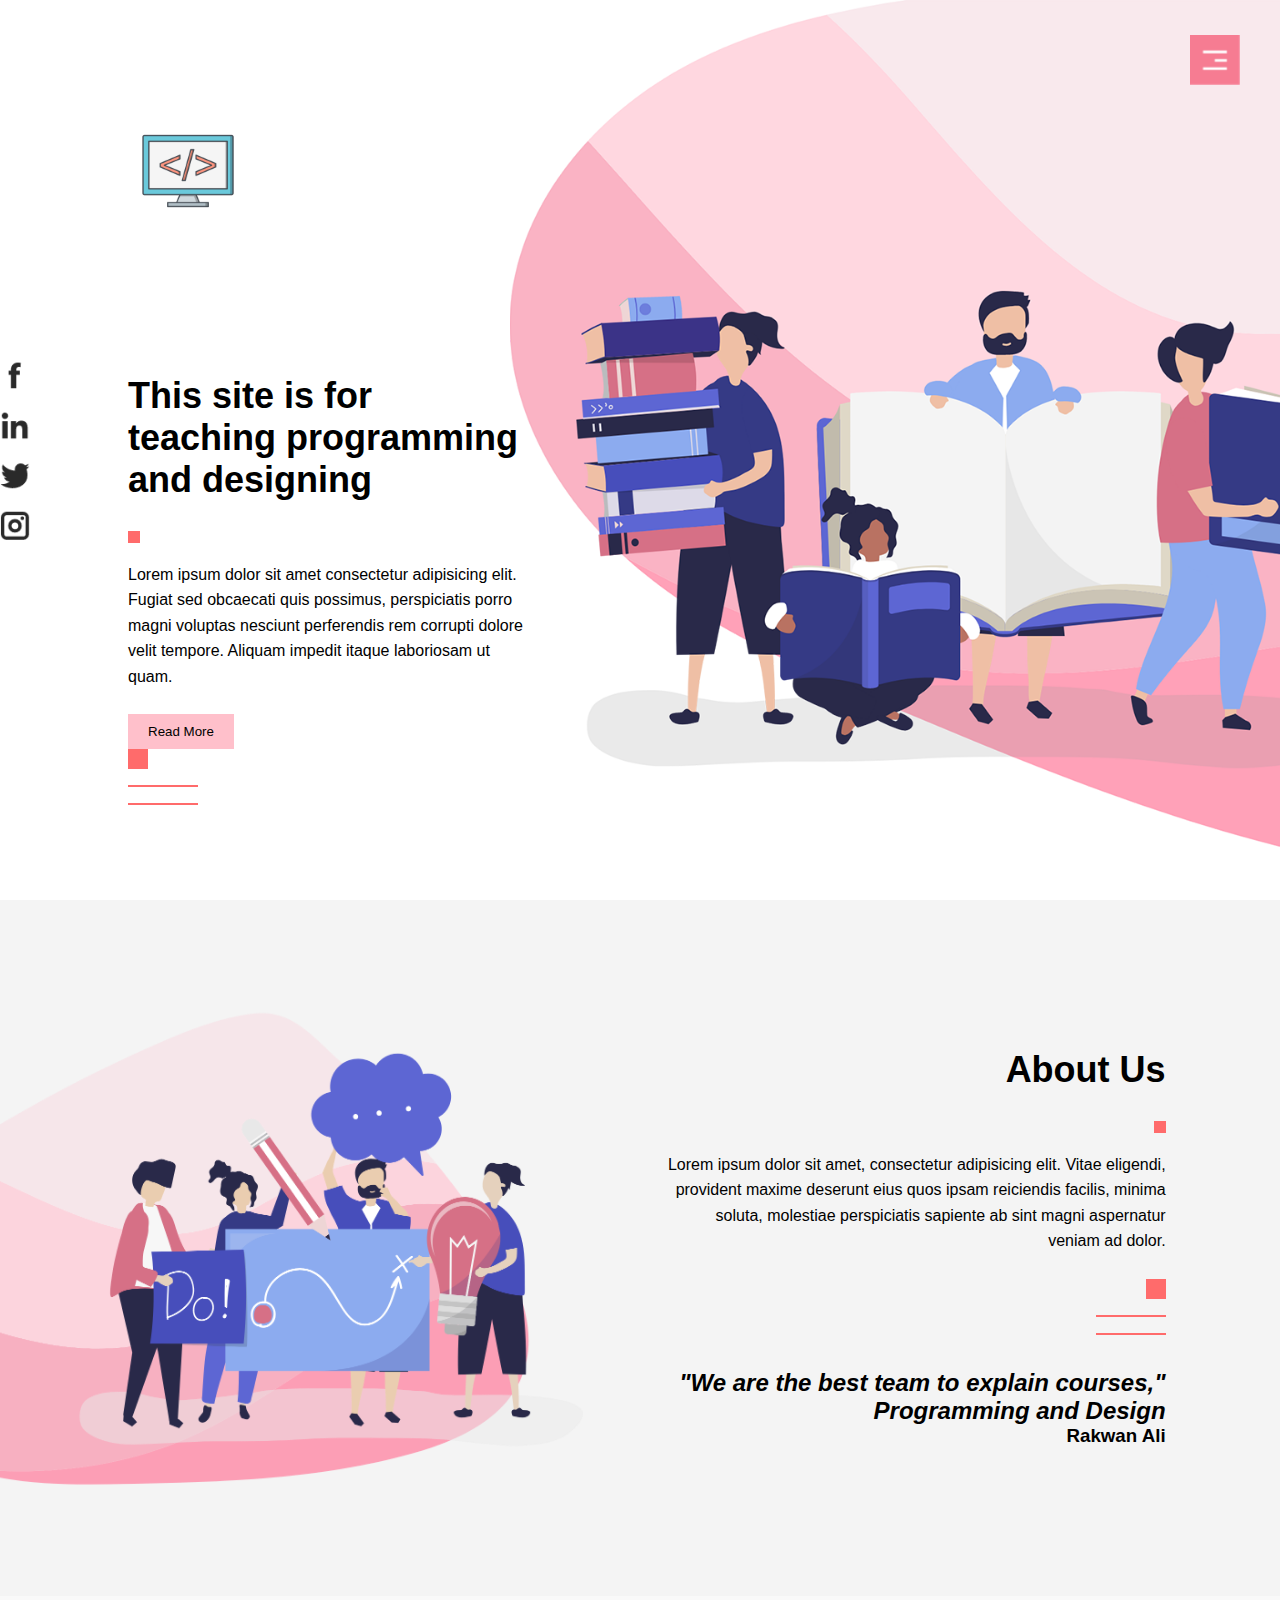
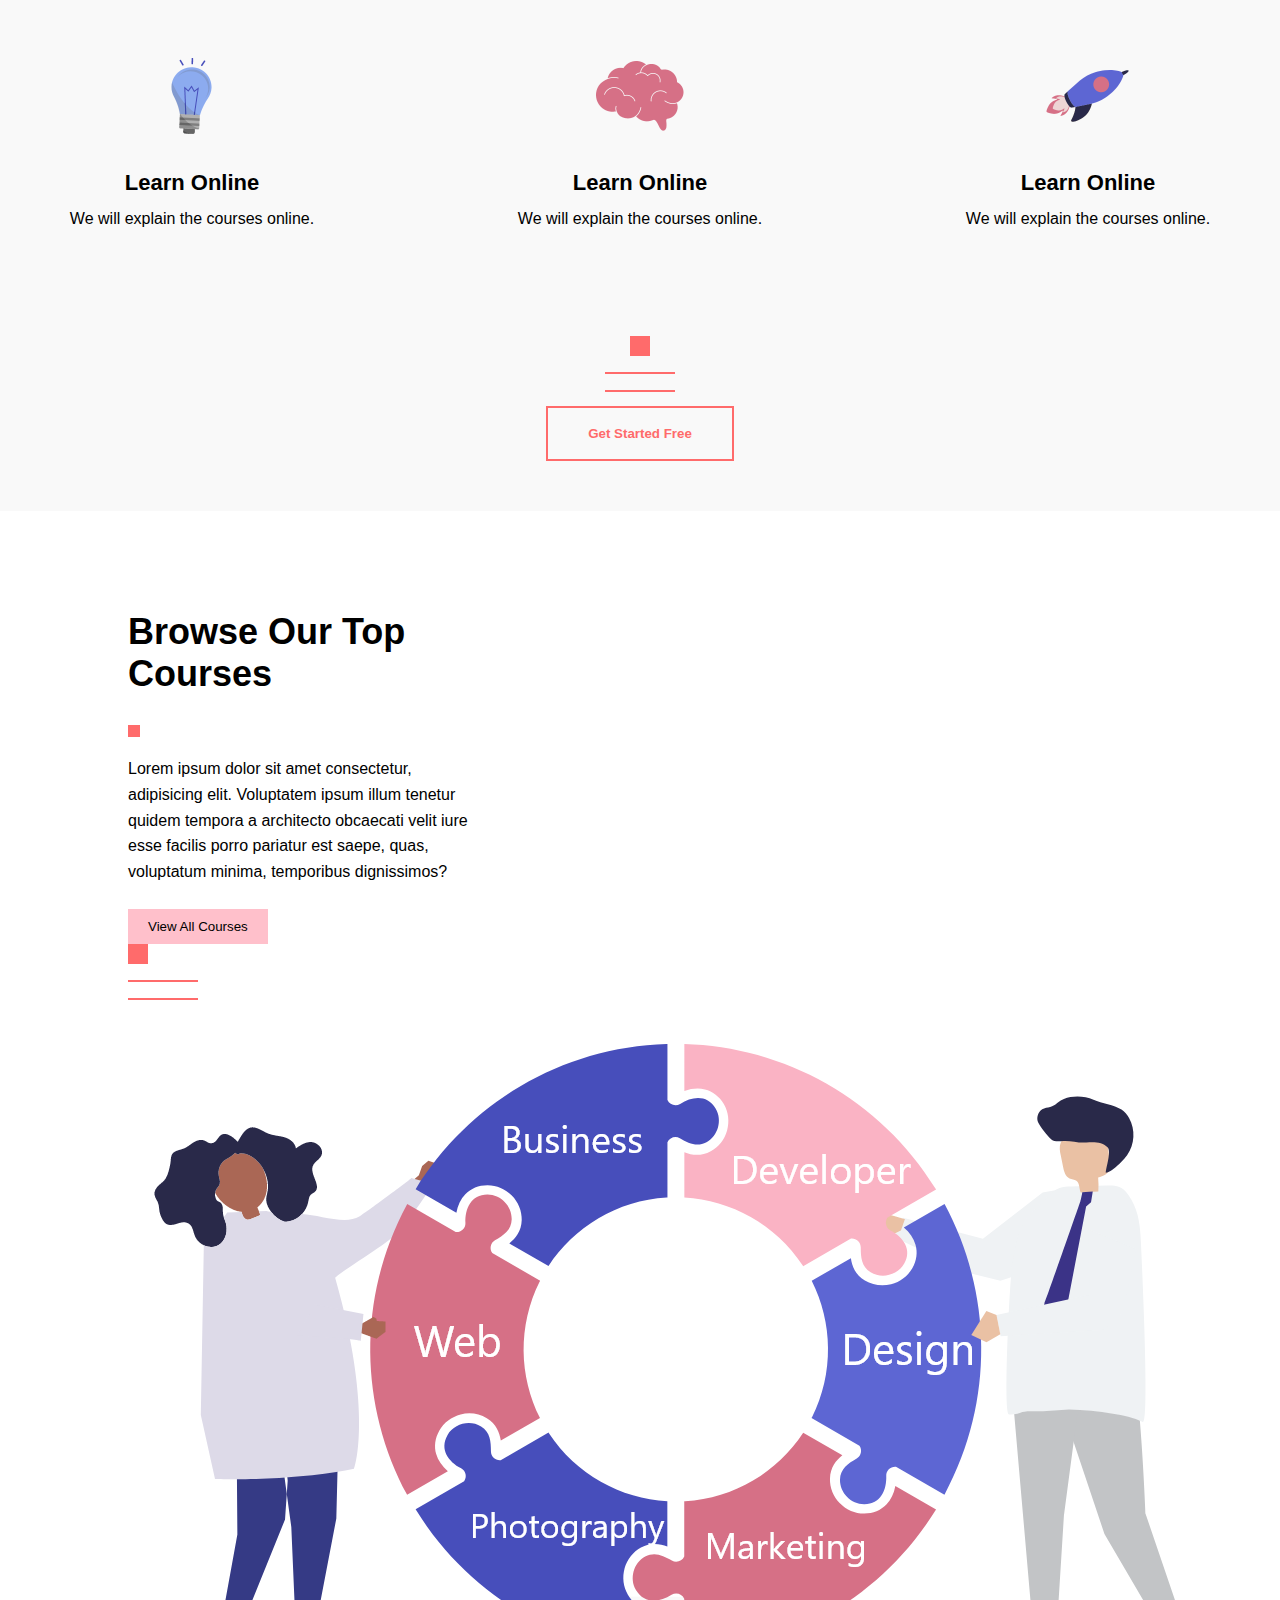
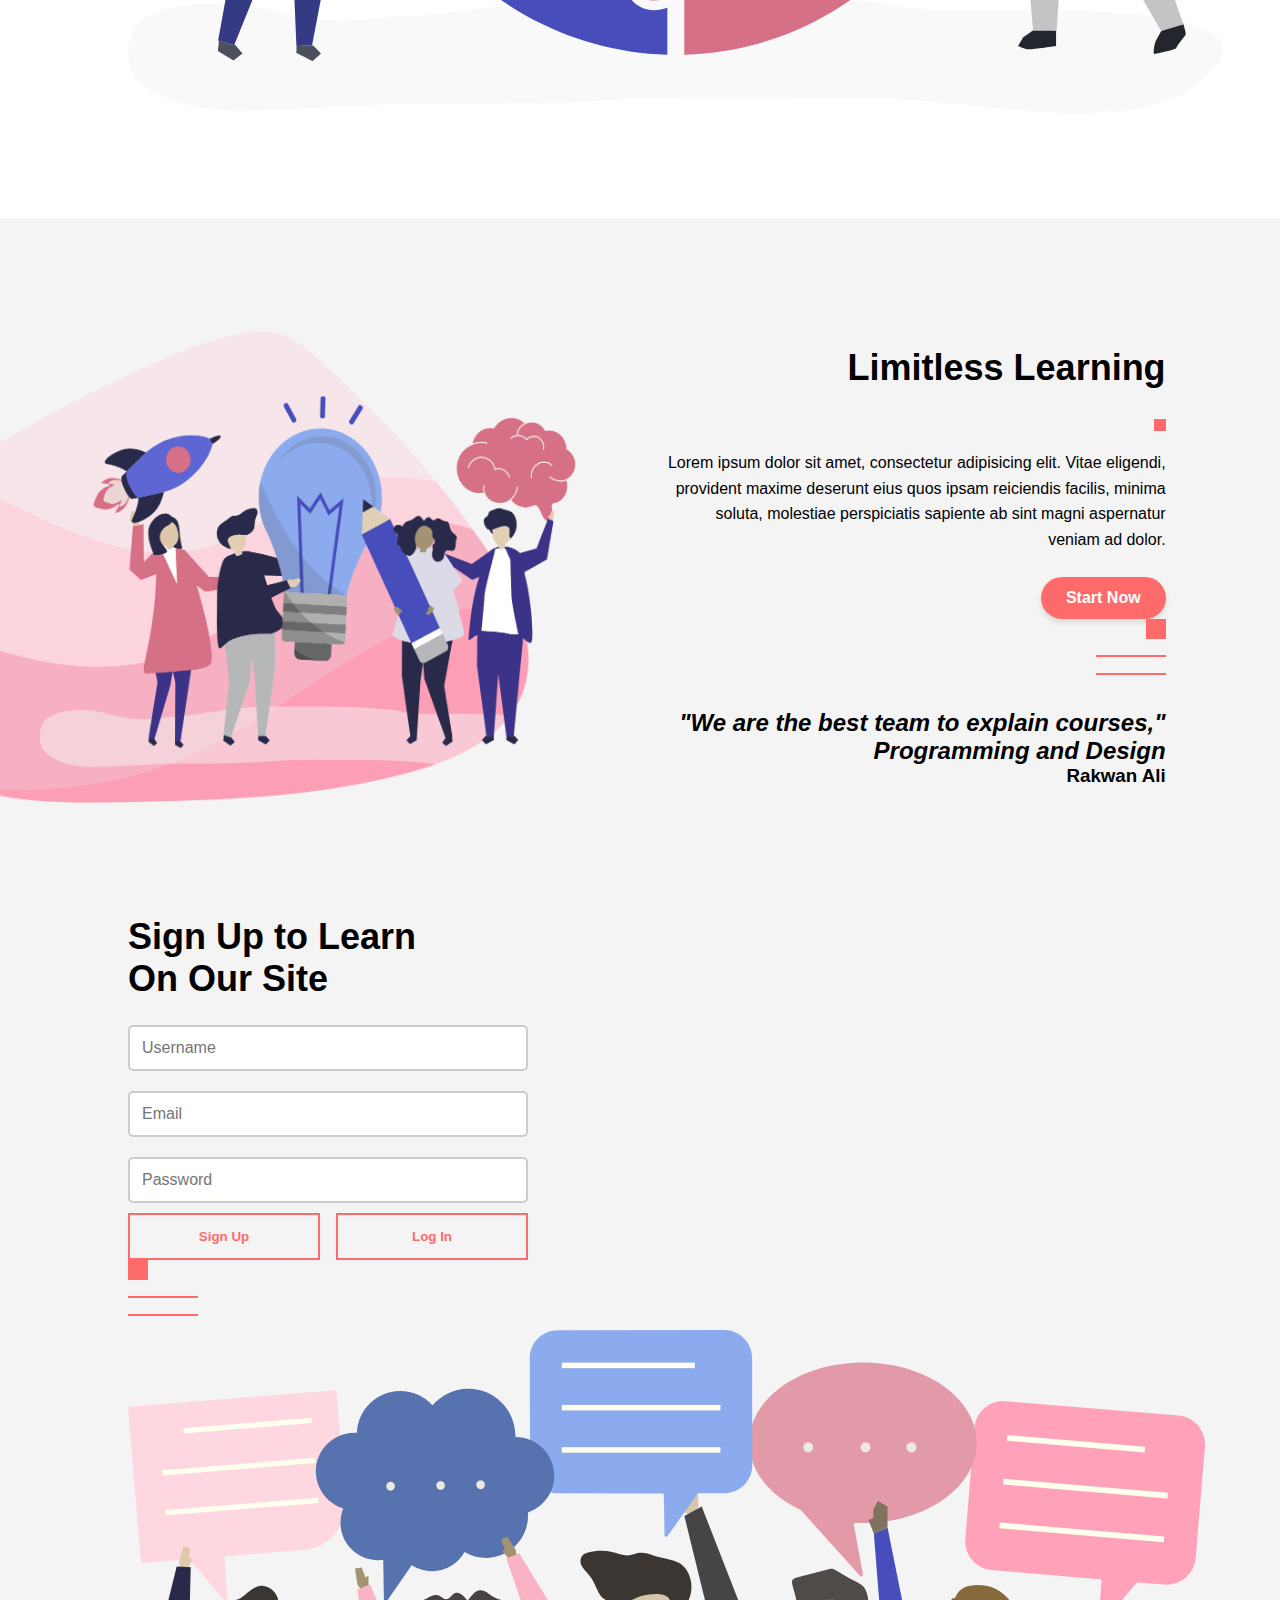
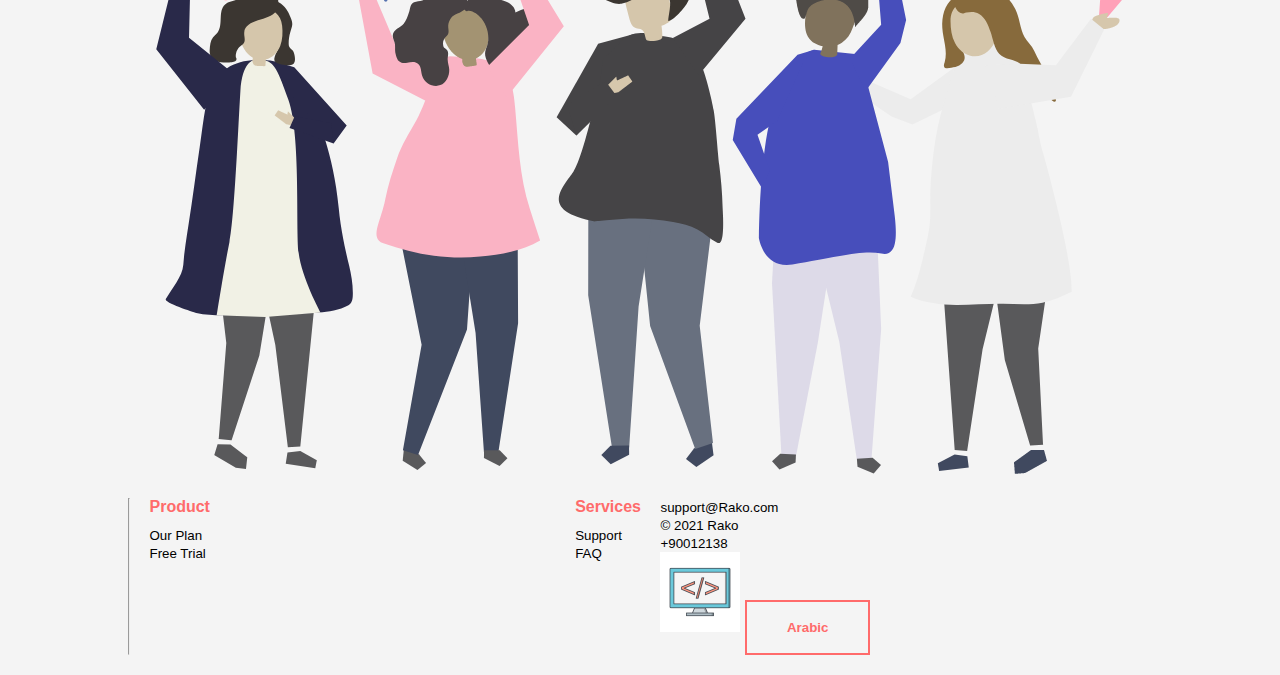
<file: index.html>
<!DOCTYPE html>
<html lang="en">
<head>
    <meta charset="UTF-8">
    <meta http-equiv="X-UA-Compatible" content="IE=edge">
    <meta name="viewport" content="width=device-width, initial-scale=1.0">
    <title>Rako Website</title>
    <link rel="stylesheet" href="style.css">
</head>
<body>

    <!-- Header Section -->
    <section id="header">
        <div class="container">
            <img src="images/logo(1).jpg" alt="Logo" class="logo">
            <div class="header-text">
                <h1>This site is for teaching programming and designing</h1>
                <span class="square"></span>
                <p>Lorem ipsum dolor sit amet consectetur adipisicing elit. Fugiat sed obcaecati quis possimus, perspiciatis porro magni voluptas nesciunt perferendis rem corrupti dolore velit tempore. Aliquam impedit itaque laboriosam ut quam.</p>
                <!-- زر "Read More" -->
                    <a href="details.html">
                        <button style="background-color: pink; border: none; padding: 10px 20px; cursor: pointer;">
                            Read More
                        </button>
                    </a>
        </button>
                <div class="line">
                    <span class="line-1"></span><br>
                    <span class="line-2"></span><br>
                    <span class="line-3"></span>
                </div>
            </div>
        </div>
        <div>
        </div>
    </section>

    <!-- Navigation Menu -->
    <nav id="sidenav">
        <ul>
            <li><a href="#">Home</a></li>
            <li><a href="#">About Us</a></li>
            <li><a href="#">Features</a></li>
            <li><a href="#">Courses</a></li>
            <li><a href="#">Offer</a></li>
            <li><a href="#">Contact Us</a></li>
        </ul>
    </nav>
    <img src="images/menu.png" id="menuBtn" alt="Menu Button">

    <!-- About Us Section -->
    <section id="about-us">
        <div class="about-left">
            <img src="images/about.png" alt="About Us">
        </div>
        <div class="about-right">
            <div class="about-text">
                <h1>About Us</h1>
                <span class="square"></span>
                <p>Lorem ipsum dolor sit amet, consectetur adipisicing elit. Vitae eligendi, provident maxime deserunt eius quos ipsam reiciendis facilis, minima soluta, molestiae perspiciatis sapiente ab sint magni aspernatur veniam ad dolor.</p>
                <div class="line">
                    <span class="line-1"></span><br>
                    <span class="line-2"></span><br>
                    <span class="line-3"></span>
                </div>
                <h2>"We are the best team to explain courses," Programming and Design</h2>
                <h3>Rakwan Ali</h3>
            </div>
        </div>
    </section>

    <!-- Features Section -->
    <section id="features">
        <div class="feature-row">
            <div class="feature-col">
                <img src="images/pic-1.png" alt="Feature 1">
                <h4>Learn Online</h4>
                <p>We will explain the courses online.</p>
            </div>
            <div class="feature-col">
                <img src="images/pic-2.png" alt="Feature 2">
                <h4>Learn Online</h4>
                <p>We will explain the courses online.</p>
            </div>
            <div class="feature-col">
                <img src="images/pic-3.png" alt="Feature 3">
                <h4>Learn Online</h4>
                <p>We will explain the courses online.</p>
            </div>
        </div>
        <div class="feature-btn">
            <div class="line">
                <span class="line-1"></span><br>
                <span class="line-2"></span><br>
                <span class="line-3"></span>
            </div>
            <a href="#start" title="sign now"><button class="btn">Get Started Free</button></a>
             </div>
    </section>

    <!-- Courses Section -->
    <section id="courses">
        <div class="container courses">
            <div class="course-left">
                <div class="course-text">
                    <h1>Browse Our Top<br>Courses</h1>
                    <span class="square"></span>
                    <p>Lorem ipsum dolor sit amet consectetur, adipisicing elit. Voluptatem ipsum illum tenetur quidem tempora a architecto obcaecati velit iure esse facilis porro pariatur est saepe, quas, voluptatum minima, temporibus dignissimos?</p>
            
                    <a href="Course.html">
                        <button style="background-color: pink; border: none; padding: 10px 20px; cursor: pointer;">
                            View All Courses
                        </button>
                    </a>
                    <div class="line">
                        <span class="line-1"></span><br>
                        <span class="line-2"></span><br>
                        <span class="line-3"></span>
                    </div>
                </div>
            </div>
            <div class="course-right">
                <img src="images/course.png" alt="Courses">
            </div>
        </div>
    </section>

    <!-- Offers Section -->
    <section id="offers">
        <div class="about-left">
            <img src="images/offer.png" alt="Offers">
        </div>
        <div class="about-right">
            <div class="about-text">
                <h1>Limitless Learning</h1>
                <span class="square"></span>
                <p>Lorem ipsum dolor sit amet, consectetur adipisicing elit. Vitae eligendi, provident maxime deserunt eius quos ipsam reiciendis facilis, minima soluta, molestiae perspiciatis sapiente ab sint magni aspernatur veniam ad dolor.</p>
                
                <a href="Free courses.html">
                    <button class="btn improved-btn">
                        Start Now
                    </button>
                </a>
                
                <div class="line">
                    <span class="line-1"></span><br>
                    <span class="line-2"></span><br>
                    <span class="line-3"></span>
                </div>
                <h2>"We are the best team to explain courses," Programming and Design</h2>
                <h3>Rakwan Ali</h3>
            </div>
        </div>
    </section>

    <!-- Contact Section -->
    <section id="contact">
        <div class="container contact">
            <div class="contact-left">
                <h1 id="start">Sign Up to Learn<br>On Our Site</h1>
                <form>
                    <input type="text" placeholder="Username">
                    <input type="email" placeholder="Email">
                    <input type="password" placeholder="Password">
                    <div class="btn-sign">
                        <button class="btn">Sign Up</button>
                        <button class="btn">Log In</button>
                    </div>
                </form>
                <div class="line">
                    <span class="line-1"></span><br>
                    <span class="line-2"></span><br>
                    <span class="line-3"></span>
                </div>
            </div>
            <div class="contact-right">
                <img src="images/contact.png" alt="Contact Us">
            </div>
        </div>
    </section>

    <!-- Footer Section -->
    <section id="footer">
        <div class="container footer-row">
            <hr>
            <div class="footer-left">
                <div class="footer-links">
                    <div class="links-title">
                        <h4>Product</h4>
                        <small>Our Plan</small><br>
                        <small>Free Trial</small>
                    </div>
                    <div class="links-title">
                        <h4>Services</h4>
                        <small>Support</small><br>
                        <small>FAQ</small>
                    </div>
                </div>
            </div>
            <div class="footer-right">
                <div class="footer-info">
                    <div class="copy-right">
                        <small>support@Rako.com</small><br>
                        <small>&copy; 2021 Rako</small><br>
                        <small>+90012138</small>
                    </div>
                    <div class="footer-logo">
                        <img src="images/logo(1).jpg" alt="Footer Logo">
                        <button class="btn">Arabic</button>
                    </div>
                </div>
            </div>
        </div>
    </section>

    <!-- Social Icons -->
    <div class="social-icons">
        <img src="images/facebook.png" alt="Facebook" title="Facebook">
        <img src="images/linkedin.png" alt="LinkedIn" title="LinkedIn">
        <img src="images/twitter.png" alt="Twitter" title="Twitter">
        <img src="images/instagram.png" alt="Instagram" title="Instagram">
    </div>

<!-- JavaScript for Menu Button -->

<script src="Rako.js"></script>

</body>
</html>
</file>
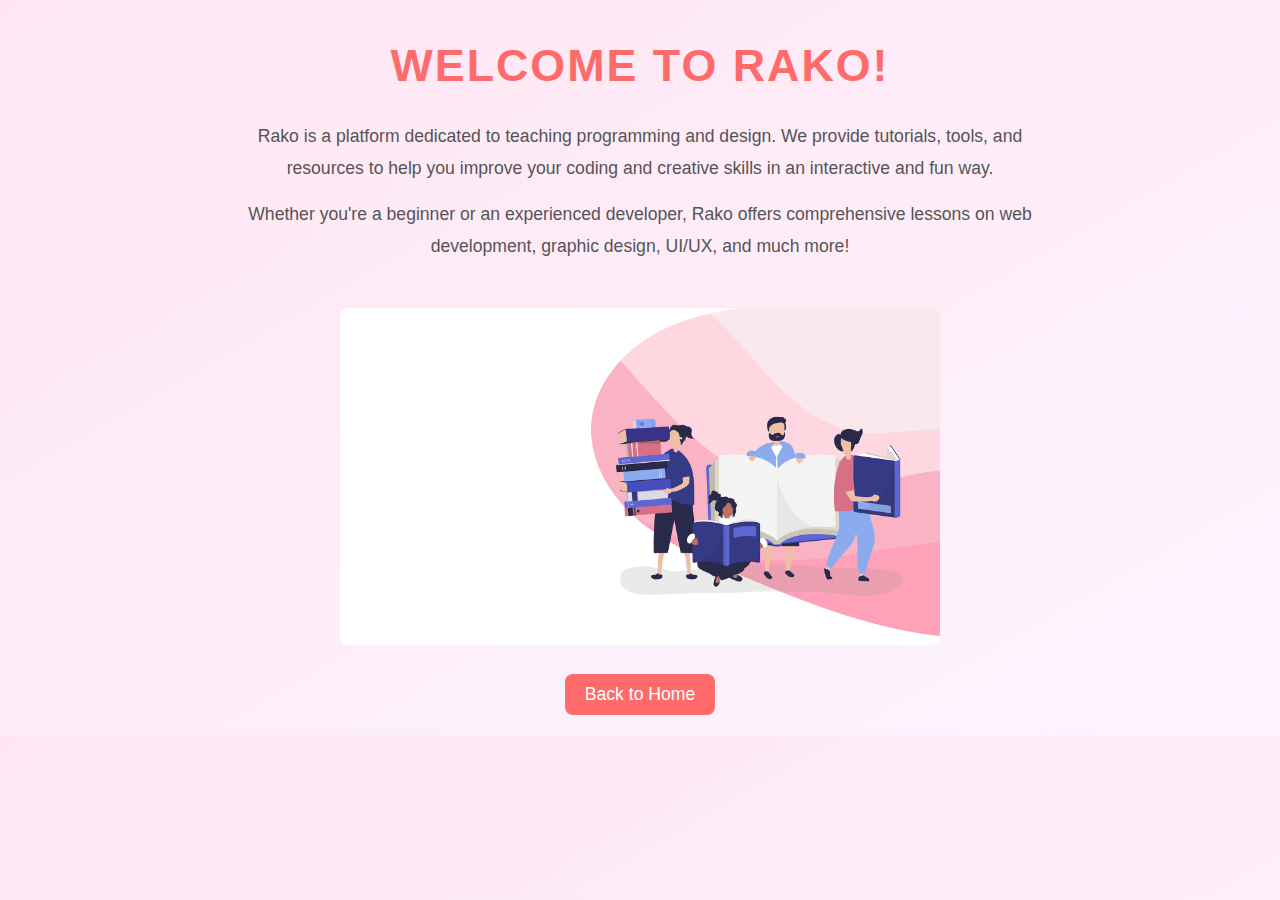
<file: details.html>
<!DOCTYPE html>
<html lang="en">
<head>
    <meta charset="UTF-8">
    <meta name="viewport" content="width=device-width, initial-scale=1.0">
    <title>Rako - Details</title>
</head>
<body style="font-family: Arial, sans-serif; text-align: center; margin: 20px;">
    <h1>Welcome to Rako!</h1>
    <p>
        Rako is a platform dedicated to teaching programming and design. 
        We provide tutorials, tools, and resources to help you improve 
        your coding and creative skills in an interactive and fun way.
    </p>
    <p>
        Whether you're a beginner or an experienced developer, Rako offers
        comprehensive lessons on web development, graphic design, UI/UX, 
        and much more!
    </p>
    <div>
        <img src="images/background.png" alt="Image Description" class="details-image">
    </div>
    
    <a href="index.html">
        <button style="background-color: #ff6b6b; border: none; padding: 10px 20px; cursor: pointer;">
            Back to Home
        </button>
    </a>
       
</body>
</html>

<head>
    <meta charset="UTF-8">
    <meta name="viewport" content="width=device-width, initial-scale=1.0">
    <title>Rako - Details</title>
    <link rel="stylesheet" href="details.css">
</head>
</file>
<file: style.css>
* {
    margin: 0;
    padding: 0;
    box-sizing: border-box;
    font-family: 'Arial', sans-serif;
}

body {
    background-color: #f4f4f4;
}

#header {
    height: 100vh;
    background-image: url(images/background.png);
    background-position: center;
    background-size: cover;
    display: flex;
    justify-content: center;
    align-items: center;
    position: relative;
}

.container {
    width: 80%;
    max-width: 1200px;
    margin: 0 auto;
    color: #000;
}

.logo {
    margin-top: 30px;
    width: 120px;
}

.header-text {
    max-width: 400px;
    margin-top: 140px;
}

h1 {
    font-size: 36px;
    font-weight: bold;
    margin-bottom: 15px;
}

.square {
    height: 12px;
    width: 12px;
    display: inline-block;
    background:#ff6b6b;
    margin: 15px 0;
}

p {
    font-size: 16px;
    line-height: 1.6;
    color: #000; /* اللون الأسود */
    margin-bottom: 25px;
}

.btn {
    padding: 18px 40px;
    background: transparent;
    border: 2px solid ;
    color: #ff6b6b;
    font-weight: bold;
    cursor: pointer;
    transition: background-color 0.3s ease;
}
.improved-btn {
    background-color: #ff6b6b; /* لون وردي جميل */
    color: white; /* لون النص أبيض */
    border: none; /* إزالة الإطار */
    padding: 12px 25px; /* مسافات داخلية مريحة */
    cursor: pointer; /* مؤشر التفاعل */
    font-size: 16px; /* حجم النص */
    font-weight: bold; /* النص عريض */
    border-radius: 30px; /* جعل الزر دائري الأطراف */
    box-shadow: 0 4px 6px rgba(0, 0, 0, 0.1); /* إضافة ظل خفيف */
    transition: all 0.3s ease-in-out; /* تأثير عند التفاعل */
}

.improved-btn:hover {
    background-color: #ff6b6b; /* لون أغمق عند التمرير */
    transform: scale(1.1); /* تكبير الزر قليلاً */
    box-shadow: 0 6px 10px rgba(0, 0, 0, 0.2); /* تعزيز الظل */
}

.improved-btn:active {
    transform: scale(1); /* إرجاع الحجم عند النقر */
    box-shadow: 0 3px 5px rgba(0, 0, 0, 0.2); /* تقليل الظل */
}

.btn:hover {
    background-color: #ff6b6b;
    color: white;
}

.line-1, .line-2, .line-3 {
    background: #ff6b6b;
    margin-bottom: 10px;
}

.line-1 {
    width: 20px;
    height: 20px;
    display: inline-block;
}

.line-2, .line-3 {
    width: 70px;
    height: 2px;
    display: inline-block;
}

#sidenav {
    width: 250px;
    height: 100vh;
    position: fixed;
    right: -250px;
    top: 0;
    background: #ff6b6b;
    transition: right 0.3s ease;
    z-index: 2;
}

nav ul li {
    list-style: none;
    margin: 30px 0;
}

nav ul li a {
    text-decoration: none;
    color: white;
    font-size: 18px;
    font-weight: bold;
    transition: color 0.3s ease;
}

nav ul li a:hover {
    color: #ff6b6b;
}

#menuBtn {
    width: 50px;
    position: fixed;
    right: 40px;
    top: 35px;
    z-index: 2;
    cursor: pointer;
}

#about-us, #offers {
    padding: 100px 0;
    display: flex;
    align-items: center;
    justify-content: space-between;
    flex-wrap: wrap;
}

.about-left, .about-right {
    flex-basis: 48%;
}

.about-left img {
    width: 100%;
    border-radius: 10px;
}

.about-text {
    max-width: 500px;
    text-align: right;
}

.about-text h2 {
    font-style: italic;
    margin-top: 20px;
}

#features {
    padding: 50px 0;
    background-color: #f9f9f9;
}

.feature-row {
    display: flex;
    justify-content: space-between;
    flex-wrap: wrap;
}

.feature-col {
    flex-basis: 30%;
    text-align: center;
    margin-bottom: 20px;
}

.feature-col img {
    width: 100px;
    margin-bottom: 20px;
}

.feature-col h4 {
    font-size: 22px;
    margin-bottom: 10px;
}

.feature-btn {
    text-align: center;
    margin-top: 60px;
}

#courses {
    padding: 100px 0;
    background-color: #fff;
}

.co {
    display: flex;
    justify-content: space-between;
    flex-wrap: wrap;
}

.course-left {
    flex-basis: 48%;
    margin-bottom: 30px;
}

.course-right {
    flex-basis: 48%;
}

.course-text {
    max-width: 350px;
}

.contactus {
    padding: 80px 0;
    display: flex;
    justify-content: space-between;
    flex-wrap: wrap;
}

.contact-left, .contact-right {
    flex-basis: 48%;
}

.contact-left form {
    max-width: 400px;
}

.contact-left input {
    width: 100%;
    padding: 12px;
    margin: 10px 0;
    border: 2px solid #ccc;
    border-radius: 5px;
    font-size: 16px;
}

.contact-left .btn-sign {
    display: flex;
    justify-content: space-between;
}

.contact-left .btn-sign button {
    flex-basis: 48%;
    padding: 14px 0;
}

.footer-row {
    display: flex;
    justify-content: space-between;
    flex-wrap: wrap;
    padding: 20px 0;
}

.footer-left, .footer-right {
    flex-basis: 48%;
}

.footer-links {
    display: flex;
    justify-content: space-between;
    flex-wrap: wrap;
}

.links-title h4 {
    color: #ff6b6b;
    margin-bottom: 10px;
}

.footer-logo img {
    width: 80px;
}

.social-icons {
    position: fixed;
    top: 50%;
    left: 0;
    transform: translateY(-50%);
    z-index: 1;
    display: flex;
    flex-direction: column;
    align-items: center;
}

.social-icons img {
    width: 30px;
    margin: 10px 0;
    cursor: pointer;
    transition: transform 0.3s ease;
}

.social-icons img:hover {
    transform: scale(1.2);
}

/* Responsive Styles */
@media only screen and (max-width: 768px) {
    #header {
        background-image: none;
    }

    .logo {
        width: 80px;
    }

    .header-text {
        text-align: center;
        margin-top: 80px;
    }

    h1 {
        font-size: 26px;
    }

    .container {
        width: 90%;
    }

    #menuBtn {
        width: 40px;
        top: 25px;
    }

    .about-left, .about-right, .course-left, .course-right {
        flex-basis: 100%;
        margin-bottom: 30px;
    }

    .btn {
        padding: 12px 25px;
    }

    .footer-row {
        flex-direction: column;
        align-items: center;
    }

    .footer-left, .footer-right {
        flex-basis: 100%;
        text-align: center;
    }

    .social-icons img {
        width: 25px;
        margin: 8px 0;
    }
}
</file>
<file: details.css>
body {
    font-family: Arial, sans-serif;
    margin: 0;
    padding: 0;
    box-sizing: border-box;
    background: linear-gradient(to bottom right, #ffe6f2, #fdf4ff); 
    color: #333;
    text-align: center;
}

h1 {
    color: #ff6b6b; 
    font-size: 2.8em;
    margin-top: 40px;
    text-transform: uppercase;
    letter-spacing: 2px;
}

p {
    font-size: 1.1em;
    line-height: 1.8;
    max-width: 800px;
    margin: 15px auto;
    color: #555; 
}

.container {
    background-color: #fff;
    margin: 60px auto;
    padding: 25px;
    border-radius: 12px;
    box-shadow: 0 8px 12px rgba(0, 0, 0, 0.1);
    max-width: 850px;
    text-align: center;
    border: 2px solid #ff6b6b; 
}

.details-image {
    width: 100%; 
    height: auto; 
    max-width: 600px; 
    margin-top: 30px;
    border-radius: 8px; 
}

button {
    background-color: #ff6b6b; 
    color: white;
    border: none;
    border-radius: 8px;
    padding: 12px 24px;
    font-size: 1.1em;
    cursor: pointer;
    transition: 0.3s;
    margin-top: 25px;
}

button:hover {
    background-color: #ff6b6b; 
    transform: translateY(-3px);
    box-shadow: 0 4px 6px rgba(0, 0, 0, 0.15);
}

a {
    text-decoration: none;
}

a:hover {
    color: #ff6b6b; 
    text-decoration: underline;
}
</file>
